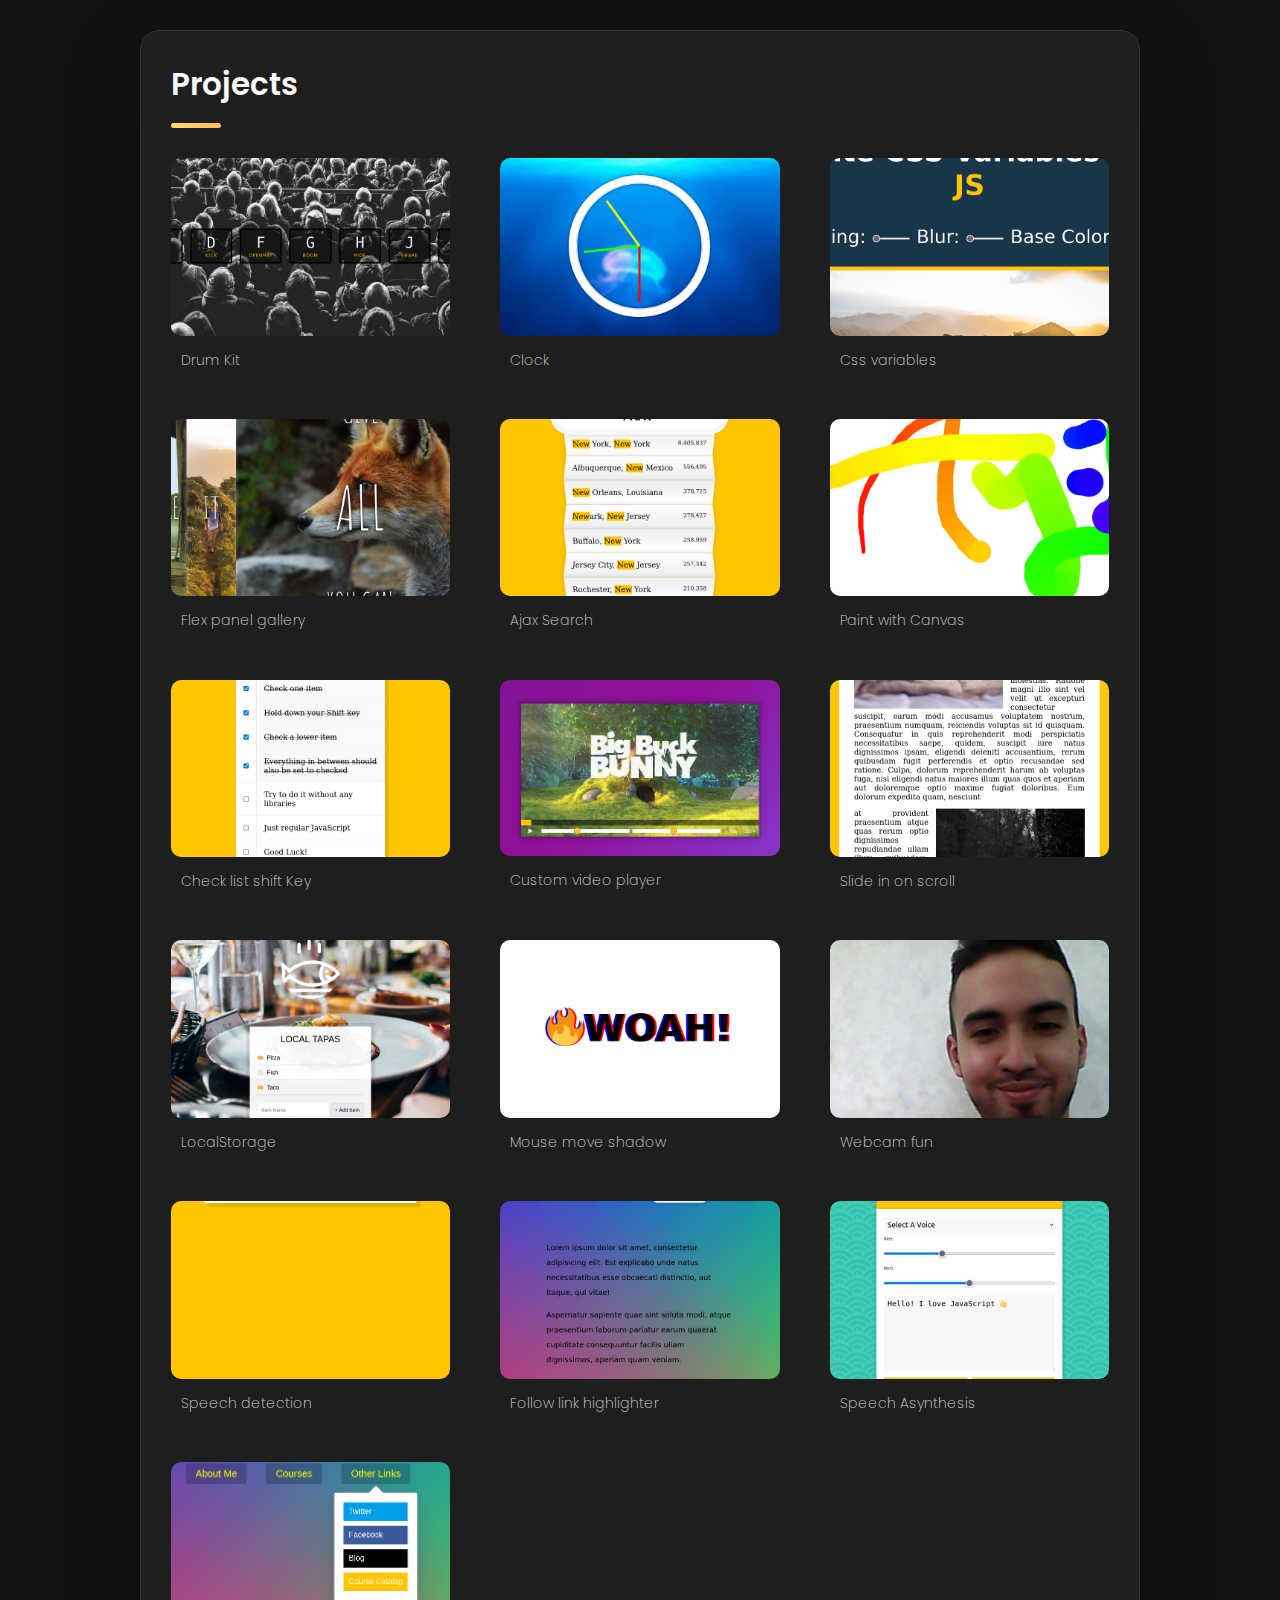
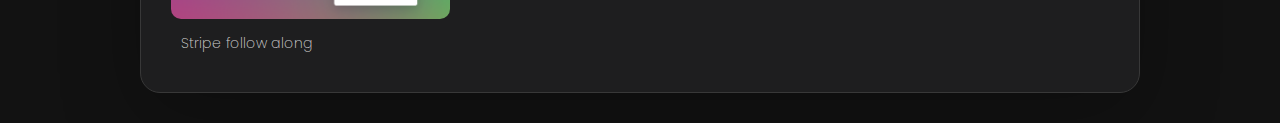
<file: index.html>
<!DOCTYPE html>
<html lang="en">
  <head>
    <meta charset="UTF-8" />
    <meta name="viewport" content="width=device-width, initial-scale=1.0" />
    <link rel="stylesheet" href="./Home/style.css" />

    <link rel="preconnect" href="https://fonts.googleapis.com" />
    <link rel="preconnect" href="https://fonts.gstatic.com" crossorigin />
    <link
      href="https://fonts.googleapis.com/css2?family=Poppins:wght@200;400;600&display=swap"
      rel="stylesheet" />

    <title>Document</title>
  </head>
  <body>
    <main>
      <header><h1>Projects</h1></header>
      <ul class="projects">
        <!-- 1 -->
        <li class="project-item">
          <a href="./01 - Drum_Kit/index.html">
            <figure class="project-img">
              <div class="project-icon">
                <svg xmlns="http://www.w3.org/2000/svg" viewBox="0 0 512 512">
                  <path
                    fill="none"
                    stroke="yellow"
                    stroke-linecap="round"
                    stroke-linejoin="round"
                    stroke-width="32"
                    d="M255.66 112c-77.94 0-157.89 45.11-220.83 135.33a16 16 0 0 0-.27 17.77C82.92 340.8 161.8 400 255.66 400c92.84 0 173.34-59.38 221.79-135.25a16.14 16.14 0 0 0 0-17.47C428.89 172.28 347.8 112 255.66 112Z" />
                  <circle
                    cx="256"
                    cy="256"
                    r="80"
                    fill="none"
                    stroke="yellow"
                    stroke-miterlimit="10"
                    stroke-width="32" />
                </svg>
              </div>
              <img src="./Home/Images/1.png" alt="" />
            </figure>
            <h2 class="project-title">Drum Kit</h2>
          </a>
        </li>
        <!-- 2 -->
        <li class="project-item">
          <a href="./02 - Clock/index-START.html">
            <figure class="project-img">
              <div class="project-icon">
                <svg xmlns="http://www.w3.org/2000/svg" viewBox="0 0 512 512">
                  <path
                    fill="none"
                    stroke="yellow"
                    stroke-linecap="round"
                    stroke-linejoin="round"
                    stroke-width="32"
                    d="M255.66 112c-77.94 0-157.89 45.11-220.83 135.33a16 16 0 0 0-.27 17.77C82.92 340.8 161.8 400 255.66 400c92.84 0 173.34-59.38 221.79-135.25a16.14 16.14 0 0 0 0-17.47C428.89 172.28 347.8 112 255.66 112Z" />
                  <circle
                    cx="256"
                    cy="256"
                    r="80"
                    fill="none"
                    stroke="yellow"
                    stroke-miterlimit="10"
                    stroke-width="32" />
                </svg>
              </div>
              <img src="./Home/Images/2.png" alt="" />
            </figure>
            <h2 class="project-title">Clock</h2>
          </a>
        </li>
        <!-- 3 -->
        <li class="project-item">
          <a href="./03 - Css_variables/index.html">
            <figure class="project-img">
              <div class="project-icon">
                <svg xmlns="http://www.w3.org/2000/svg" viewBox="0 0 512 512">
                  <path
                    fill="none"
                    stroke="yellow"
                    stroke-linecap="round"
                    stroke-linejoin="round"
                    stroke-width="32"
                    d="M255.66 112c-77.94 0-157.89 45.11-220.83 135.33a16 16 0 0 0-.27 17.77C82.92 340.8 161.8 400 255.66 400c92.84 0 173.34-59.38 221.79-135.25a16.14 16.14 0 0 0 0-17.47C428.89 172.28 347.8 112 255.66 112Z" />
                  <circle
                    cx="256"
                    cy="256"
                    r="80"
                    fill="none"
                    stroke="yellow"
                    stroke-miterlimit="10"
                    stroke-width="32" />
                </svg>
              </div>
              <img src="./Home/Images/3.png" alt="" />
            </figure>
            <h2 class="project-title">Css variables</h2>
          </a>
        </li>
        <!-- 5 -->
        <li class="project-item">
          <a href="./05 - Flex_panel_gallery/index.html">
            <figure class="project-img">
              <div class="project-icon">
                <svg xmlns="http://www.w3.org/2000/svg" viewBox="0 0 512 512">
                  <path
                    fill="none"
                    stroke="yellow"
                    stroke-linecap="round"
                    stroke-linejoin="round"
                    stroke-width="32"
                    d="M255.66 112c-77.94 0-157.89 45.11-220.83 135.33a16 16 0 0 0-.27 17.77C82.92 340.8 161.8 400 255.66 400c92.84 0 173.34-59.38 221.79-135.25a16.14 16.14 0 0 0 0-17.47C428.89 172.28 347.8 112 255.66 112Z" />
                  <circle
                    cx="256"
                    cy="256"
                    r="80"
                    fill="none"
                    stroke="yellow"
                    stroke-miterlimit="10"
                    stroke-width="32" />
                </svg>
              </div>
              <img src="./Home/Images/4.png" alt="" />
            </figure>
            <h2 class="project-title">Flex panel gallery</h2>
          </a>
        </li>
        <!-- 6 -->
        <li class="project-item">
          <a href="./06 - AJAX_ Search/index.html">
            <figure class="project-img">
              <div class="project-icon">
                <svg xmlns="http://www.w3.org/2000/svg" viewBox="0 0 512 512">
                  <path
                    fill="none"
                    stroke="yellow"
                    stroke-linecap="round"
                    stroke-linejoin="round"
                    stroke-width="32"
                    d="M255.66 112c-77.94 0-157.89 45.11-220.83 135.33a16 16 0 0 0-.27 17.77C82.92 340.8 161.8 400 255.66 400c92.84 0 173.34-59.38 221.79-135.25a16.14 16.14 0 0 0 0-17.47C428.89 172.28 347.8 112 255.66 112Z" />
                  <circle
                    cx="256"
                    cy="256"
                    r="80"
                    fill="none"
                    stroke="yellow"
                    stroke-miterlimit="10"
                    stroke-width="32" />
                </svg>
              </div>
              <img src="./Home/Images/5.png" alt="" />
            </figure>
            <h2 class="project-title">Ajax Search</h2>
          </a>
        </li>
        <!-- 8 -->
        <li class="project-item">
          <a href="./08 - Paint_with_Canvas/index.html">
            <figure class="project-img">
              <div class="project-icon">
                <svg xmlns="http://www.w3.org/2000/svg" viewBox="0 0 512 512">
                  <path
                    fill="none"
                    stroke="yellow"
                    stroke-linecap="round"
                    stroke-linejoin="round"
                    stroke-width="32"
                    d="M255.66 112c-77.94 0-157.89 45.11-220.83 135.33a16 16 0 0 0-.27 17.77C82.92 340.8 161.8 400 255.66 400c92.84 0 173.34-59.38 221.79-135.25a16.14 16.14 0 0 0 0-17.47C428.89 172.28 347.8 112 255.66 112Z" />
                  <circle
                    cx="256"
                    cy="256"
                    r="80"
                    fill="none"
                    stroke="yellow"
                    stroke-miterlimit="10"
                    stroke-width="32" />
                </svg>
              </div>
              <img src="./Home/Images/6.png" alt="" />
            </figure>
            <h2 class="project-title">Paint with Canvas</h2>
          </a>
        </li>
        <!-- 9 -->
        <li class="project-item">
          <a href="./09 - Check_list_shift_Key/index-START.html">
            <figure class="project-img">
              <div class="project-icon">
                <svg xmlns="http://www.w3.org/2000/svg" viewBox="0 0 512 512">
                  <path
                    fill="none"
                    stroke="yellow"
                    stroke-linecap="round"
                    stroke-linejoin="round"
                    stroke-width="32"
                    d="M255.66 112c-77.94 0-157.89 45.11-220.83 135.33a16 16 0 0 0-.27 17.77C82.92 340.8 161.8 400 255.66 400c92.84 0 173.34-59.38 221.79-135.25a16.14 16.14 0 0 0 0-17.47C428.89 172.28 347.8 112 255.66 112Z" />
                  <circle
                    cx="256"
                    cy="256"
                    r="80"
                    fill="none"
                    stroke="yellow"
                    stroke-miterlimit="10"
                    stroke-width="32" />
                </svg>
              </div>
              <img src="./Home/Images/7.png" alt="" />
            </figure>
            <h2 class="project-title">Check list shift Key</h2>
          </a>
        </li>
        <!-- 10 -->
        <li class="project-item">
          <a href="./10 - Custom_video_player/index.html">
            <figure class="project-img">
              <div class="project-icon">
                <svg xmlns="http://www.w3.org/2000/svg" viewBox="0 0 512 512">
                  <path
                    fill="none"
                    stroke="yellow"
                    stroke-linecap="round"
                    stroke-linejoin="round"
                    stroke-width="32"
                    d="M255.66 112c-77.94 0-157.89 45.11-220.83 135.33a16 16 0 0 0-.27 17.77C82.92 340.8 161.8 400 255.66 400c92.84 0 173.34-59.38 221.79-135.25a16.14 16.14 0 0 0 0-17.47C428.89 172.28 347.8 112 255.66 112Z" />
                  <circle
                    cx="256"
                    cy="256"
                    r="80"
                    fill="none"
                    stroke="yellow"
                    stroke-miterlimit="10"
                    stroke-width="32" />
                </svg>
              </div>
              <img src="./Home/Images/15.png" alt="" />
            </figure>
            <h2 class="project-title">Custom video player</h2>
          </a>
        </li>
        <!-- 11 -->
        <li class="project-item">
          <a href="./11 - Slide_in_on_scroll/index-START.html">
            <figure class="project-img">
              <div class="project-icon">
                <svg xmlns="http://www.w3.org/2000/svg" viewBox="0 0 512 512">
                  <path
                    fill="none"
                    stroke="yellow"
                    stroke-linecap="round"
                    stroke-linejoin="round"
                    stroke-width="32"
                    d="M255.66 112c-77.94 0-157.89 45.11-220.83 135.33a16 16 0 0 0-.27 17.77C82.92 340.8 161.8 400 255.66 400c92.84 0 173.34-59.38 221.79-135.25a16.14 16.14 0 0 0 0-17.47C428.89 172.28 347.8 112 255.66 112Z" />
                  <circle
                    cx="256"
                    cy="256"
                    r="80"
                    fill="none"
                    stroke="yellow"
                    stroke-miterlimit="10"
                    stroke-width="32" />
                </svg>
              </div>
              <img src="./Home/Images/8.png" alt="" />
            </figure>
            <h2 class="project-title">Slide in on scroll</h2>
          </a>
        </li>
        <!-- 12 -->
        <li class="project-item">
          <a href="./12 - LocalStorage/index.html">
            <figure class="project-img">
              <div class="project-icon">
                <svg xmlns="http://www.w3.org/2000/svg" viewBox="0 0 512 512">
                  <path
                    fill="none"
                    stroke="yellow"
                    stroke-linecap="round"
                    stroke-linejoin="round"
                    stroke-width="32"
                    d="M255.66 112c-77.94 0-157.89 45.11-220.83 135.33a16 16 0 0 0-.27 17.77C82.92 340.8 161.8 400 255.66 400c92.84 0 173.34-59.38 221.79-135.25a16.14 16.14 0 0 0 0-17.47C428.89 172.28 347.8 112 255.66 112Z" />
                  <circle
                    cx="256"
                    cy="256"
                    r="80"
                    fill="none"
                    stroke="yellow"
                    stroke-miterlimit="10"
                    stroke-width="32" />
                </svg>
              </div>
              <img src="./Home/Images/9.png" alt="" />
            </figure>
            <h2 class="project-title">LocalStorage</h2>
          </a>
        </li>
        <!-- 13 -->
        <li class="project-item">
          <a href="./13 - Mouse_move_shadow/index-START.html">
            <figure class="project-img">
              <div class="project-icon">
                <svg xmlns="http://www.w3.org/2000/svg" viewBox="0 0 512 512">
                  <path
                    fill="none"
                    stroke="yellow"
                    stroke-linecap="round"
                    stroke-linejoin="round"
                    stroke-width="32"
                    d="M255.66 112c-77.94 0-157.89 45.11-220.83 135.33a16 16 0 0 0-.27 17.77C82.92 340.8 161.8 400 255.66 400c92.84 0 173.34-59.38 221.79-135.25a16.14 16.14 0 0 0 0-17.47C428.89 172.28 347.8 112 255.66 112Z" />
                  <circle
                    cx="256"
                    cy="256"
                    r="80"
                    fill="none"
                    stroke="yellow"
                    stroke-miterlimit="10"
                    stroke-width="32" />
                </svg>
              </div>
              <img src="./Home/Images/10.png" alt="" />
            </figure>
            <h2 class="project-title">Mouse move shadow</h2>
          </a>
        </li>
        <!-- 14 -->
        <li class="project-item">
          <a href="./14 - Webcam _fun/index.html">
            <figure class="project-img">
              <div class="project-icon">
                <svg xmlns="http://www.w3.org/2000/svg" viewBox="0 0 512 512">
                  <path
                    fill="none"
                    stroke="yellow"
                    stroke-linecap="round"
                    stroke-linejoin="round"
                    stroke-width="32"
                    d="M255.66 112c-77.94 0-157.89 45.11-220.83 135.33a16 16 0 0 0-.27 17.77C82.92 340.8 161.8 400 255.66 400c92.84 0 173.34-59.38 221.79-135.25a16.14 16.14 0 0 0 0-17.47C428.89 172.28 347.8 112 255.66 112Z" />
                  <circle
                    cx="256"
                    cy="256"
                    r="80"
                    fill="none"
                    stroke="yellow"
                    stroke-miterlimit="10"
                    stroke-width="32" />
                </svg>
              </div>
              <img src="./Home/Images/11.png" alt="" />
            </figure>
            <h2 class="project-title">Webcam fun</h2>
          </a>
        </li>
        <!-- 15 -->
        <li class="project-item">
          <a href="./15 - Speech_Detection/index-START.html">
            <figure class="project-img">
              <div class="project-icon">
                <svg xmlns="http://www.w3.org/2000/svg" viewBox="0 0 512 512">
                  <path
                    fill="none"
                    stroke="yellow"
                    stroke-linecap="round"
                    stroke-linejoin="round"
                    stroke-width="32"
                    d="M255.66 112c-77.94 0-157.89 45.11-220.83 135.33a16 16 0 0 0-.27 17.77C82.92 340.8 161.8 400 255.66 400c92.84 0 173.34-59.38 221.79-135.25a16.14 16.14 0 0 0 0-17.47C428.89 172.28 347.8 112 255.66 112Z" />
                  <circle
                    cx="256"
                    cy="256"
                    r="80"
                    fill="none"
                    stroke="yellow"
                    stroke-miterlimit="10"
                    stroke-width="32" />
                </svg>
              </div>
              <img src="./Home/Images/12.png" alt="" />
            </figure>
            <h2 class="project-title">Speech detection</h2>
          </a>
        </li>
        <!-- 16 -->
        <li class="project-item">
          <a href="./16 - follow-link-highlighter/index-START.html">
            <figure class="project-img">
              <div class="project-icon">
                <svg xmlns="http://www.w3.org/2000/svg" viewBox="0 0 512 512">
                  <path
                    fill="none"
                    stroke="yellow"
                    stroke-linecap="round"
                    stroke-linejoin="round"
                    stroke-width="32"
                    d="M255.66 112c-77.94 0-157.89 45.11-220.83 135.33a16 16 0 0 0-.27 17.77C82.92 340.8 161.8 400 255.66 400c92.84 0 173.34-59.38 221.79-135.25a16.14 16.14 0 0 0 0-17.47C428.89 172.28 347.8 112 255.66 112Z" />
                  <circle
                    cx="256"
                    cy="256"
                    r="80"
                    fill="none"
                    stroke="yellow"
                    stroke-miterlimit="10"
                    stroke-width="32" />
                </svg>
              </div>
              <img src="./Home/Images/13.png" alt="" />
            </figure>
            <h2 class="project-title">Follow link highlighter</h2>
          </a>
        </li>
        <!-- 17 -->
        <li class="project-item">
          <a href="./17 - speech-synthesis/index-START.html">
            <figure class="project-img">
              <div class="project-icon">
                <svg xmlns="http://www.w3.org/2000/svg" viewBox="0 0 512 512">
                  <path
                    fill="none"
                    stroke="yellow"
                    stroke-linecap="round"
                    stroke-linejoin="round"
                    stroke-width="32"
                    d="M255.66 112c-77.94 0-157.89 45.11-220.83 135.33a16 16 0 0 0-.27 17.77C82.92 340.8 161.8 400 255.66 400c92.84 0 173.34-59.38 221.79-135.25a16.14 16.14 0 0 0 0-17.47C428.89 172.28 347.8 112 255.66 112Z" />
                  <circle
                    cx="256"
                    cy="256"
                    r="80"
                    fill="none"
                    stroke="yellow"
                    stroke-miterlimit="10"
                    stroke-width="32" />
                </svg>
              </div>
              <img src="./Home/Images/14.png" alt="" />
            </figure>
            <h2 class="project-title">Speech Asynthesis</h2>
          </a>
        </li>
        <li class="project-item">
          <a href="./18 - Stripe_follow_along/index.html">
            <figure class="project-img">
              <div class="project-icon">
                <svg xmlns="http://www.w3.org/2000/svg" viewBox="0 0 512 512">
                  <path
                    fill="none"
                    stroke="yellow"
                    stroke-linecap="round"
                    stroke-linejoin="round"
                    stroke-width="32"
                    d="M255.66 112c-77.94 0-157.89 45.11-220.83 135.33a16 16 0 0 0-.27 17.77C82.92 340.8 161.8 400 255.66 400c92.84 0 173.34-59.38 221.79-135.25a16.14 16.14 0 0 0 0-17.47C428.89 172.28 347.8 112 255.66 112Z" />
                  <circle
                    cx="256"
                    cy="256"
                    r="80"
                    fill="none"
                    stroke="yellow"
                    stroke-miterlimit="10"
                    stroke-width="32" />
                </svg>
              </div>
              <img src="./Home/Images/16.png" alt="" />
            </figure>
            <h2 class="project-title">Stripe follow along</h2>
          </a>
        </li>
      </ul>
    </main>
  </body>
</html>
</file>
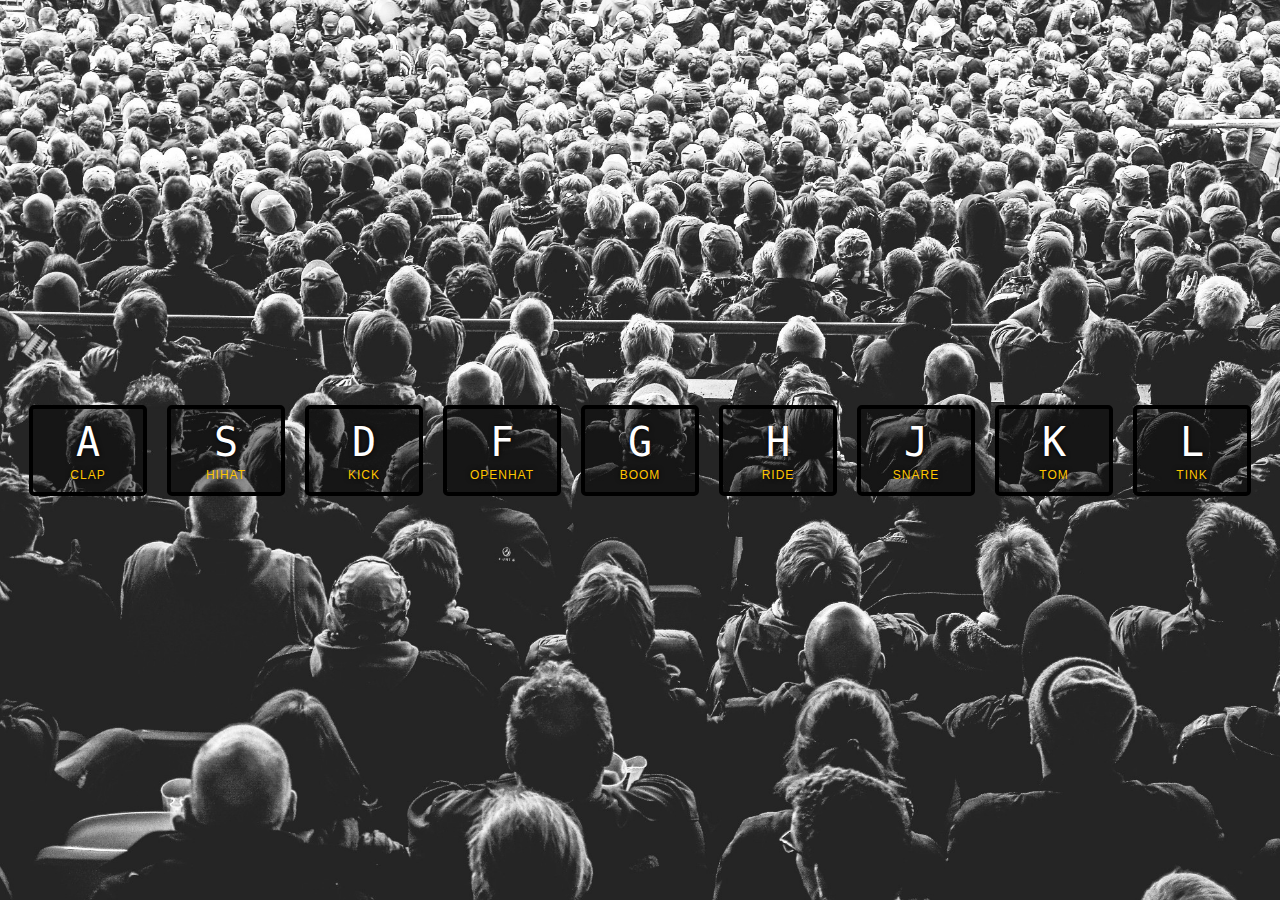
<file: 01 - Drum_Kit/index.html>
<!DOCTYPE html>
<html lang="en">
<head>
  <meta charset="UTF-8">
  <title>JS Drum Kit</title>
  <link rel="icon" href="https://fav.farm/✅" />
  <link rel="stylesheet" href="./Style/style.css">
  <script src="./main.js" defer></script>
</head>
<body>


  <div class="keys">
    <div data-key="65" class="key">
      <kbd>A</kbd>
      <span class="sound">clap</span>
    </div>
    <div data-key="83" class="key">
      <kbd>S</kbd>
      <span class="sound">hihat</span>
    </div>
    <div data-key="68" class="key">
      <kbd>D</kbd>
      <span class="sound">kick</span>
    </div>
    <div data-key="70" class="key">
      <kbd>F</kbd>
      <span class="sound">openhat</span>
    </div>
    <div data-key="71" class="key">
      <kbd>G</kbd>
      <span class="sound">boom</span>
    </div>
    <div data-key="72" class="key">
      <kbd>H</kbd>
      <span class="sound">ride</span>
    </div>
    <div data-key="74" class="key">
      <kbd>J</kbd>
      <span class="sound">snare</span>
    </div>
    <div data-key="75" class="key">
      <kbd>K</kbd>
      <span class="sound">tom</span>
    </div>
    <div data-key="76" class="key">
      <kbd>L</kbd>
      <span class="sound">tink</span>
    </div>
  </div>

  <audio data-key="65" src="./Style/sounds/clap.wav"></audio>
  <audio data-key="83" src="./Style/sounds/hihat.wav"></audio>
  <audio data-key="68" src="./Style/sounds/kick.wav"></audio>
  <audio data-key="70" src="./Style/sounds/openhat.wav"></audio>
  <audio data-key="71" src="./Style/sounds/boom.wav"></audio>
  <audio data-key="72" src="./Style/sounds/ride.wav"></audio>
  <audio data-key="74" src="./Style/sounds/snare.wav"></audio>
  <audio data-key="75" src="./Style/sounds/tom.wav"></audio>
  <audio data-key="76" src="./Style/sounds/tink.wav"></audio>

</body>
</html>
</file>
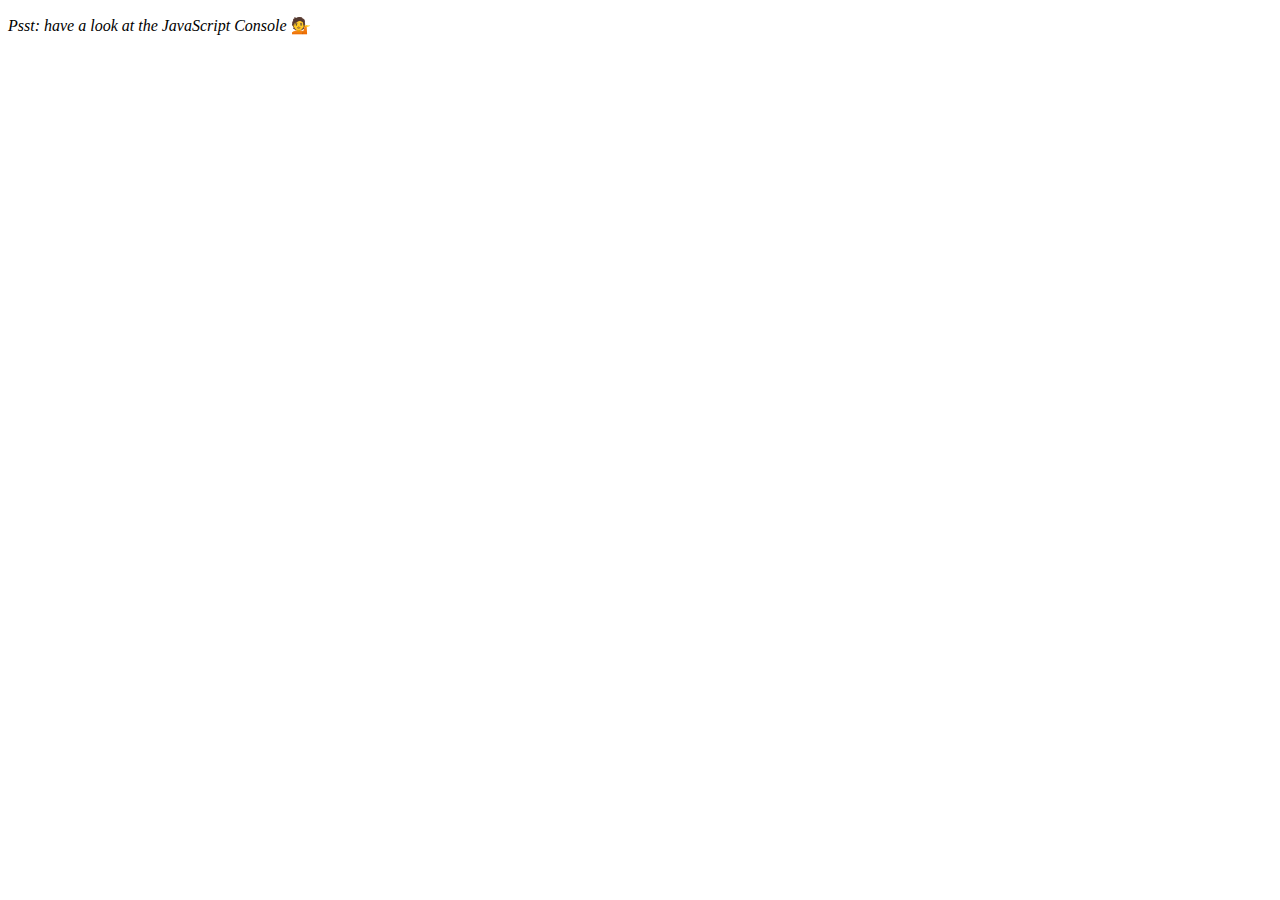
<file: 04 - Array_functions/index.html>
<!DOCTYPE html>
<html lang="en">
<head>
  <meta charset="UTF-8">
  <title>Array Cardio 💪</title>
  <link rel="icon" href="https://fav.farm/✅" />
</head>
<body>
  <p><em>Psst: have a look at the JavaScript Console</em> 💁</p>
  <script>
    // Get your shorts on - this is an array workout!
    // ## Array Cardio Day 1

    // Some data we can work with

    const inventors = [
      { first: 'Albert', last: 'Einstein', year: 1879, passed: 1955 },
      { first: 'Isaac', last: 'Newton', year: 1643, passed: 1727 },
      { first: 'Galileo', last: 'Galilei', year: 1564, passed: 1642 },
      { first: 'Marie', last: 'Curie', year: 1867, passed: 1934 },
      { first: 'Johannes', last: 'Kepler', year: 1571, passed: 1630 },
      { first: 'Nicolaus', last: 'Copernicus', year: 1473, passed: 1543 },
      { first: 'Max', last: 'Planck', year: 1858, passed: 1947 },
      { first: 'Katherine', last: 'Blodgett', year: 1898, passed: 1979 },
      { first: 'Ada', last: 'Lovelace', year: 1815, passed: 1852 },
      { first: 'Sarah E.', last: 'Goode', year: 1855, passed: 1905 },
      { first: 'Lise', last: 'Meitner', year: 1878, passed: 1968 },
      { first: 'Hanna', last: 'Hammarström', year: 1829, passed: 1909 }
    ];

    const people = [
      'Bernhard, Sandra', 'Bethea, Erin', 'Becker, Carl', 'Bentsen, Lloyd', 'Beckett, Samuel', 'Blake, William', 'Berger, Ric', 'Beddoes, Mick', 'Beethoven, Ludwig',
      'Belloc, Hilaire', 'Begin, Menachem', 'Bellow, Saul', 'Benchley, Robert', 'Blair, Robert', 'Benenson, Peter', 'Benjamin, Walter', 'Berlin, Irving',
      'Benn, Tony', 'Benson, Leana', 'Bent, Silas', 'Berle, Milton', 'Berry, Halle', 'Biko, Steve', 'Beck, Glenn', 'Bergman, Ingmar', 'Black, Elk', 'Berio, Luciano',
      'Berne, Eric', 'Berra, Yogi', 'Berry, Wendell', 'Bevan, Aneurin', 'Ben-Gurion, David', 'Bevel, Ken', 'Biden, Joseph', 'Bennington, Chester', 'Bierce, Ambrose',
      'Billings, Josh', 'Birrell, Augustine', 'Blair, Tony', 'Beecher, Henry', 'Biondo, Frank'
    ];

    // Array.prototype.filter()
    // 1. Filter the list of inventors for those who were born in the 1500's
    const fifteen = inventors.filter(inventor => (inventor.year >= 1500 && inventor.year < 1600));

    console.table(fifteen);

    // Array.prototype.map()
    // 2. Give us an array of the inventor first and last names
    const fullNames = inventors.map(inventor => `${inventor.first} ${inventor.last}`);
    console.log(fullNames);

    // Array.prototype.sort()
    // 3. Sort the inventors by birthdate, oldest to youngest
    // const ordered = inventors.sort(function(a, b) {
    //   if(a.year > b.year) {
    //     return 1;
    //   } else {
    //     return -1;
    //   }
    // });

    const ordered = inventors.sort((a, b) => a.year > b.year ? 1 : -1);
    console.table(ordered);

    // Array.prototype.reduce()
    // 4. How many years did all the inventors live?
    const totalYears = inventors.reduce((total, inventor) => {
      return total + (inventor.passed - inventor.year);
    }, 0);

    console.log(totalYears);

    // 5. Sort the inventors by years lived
    const oldest = inventors.sort(function(a, b) {
      const lastInventor = a.passed - a.year;
      const nextInventor = b.passed - b.year;
      return lastInventor > nextInventor ? -1 : 1;
    });
    console.table(oldest);

    // 6. create a list of Boulevards in Paris that contain 'de' anywhere in the name
    // https://en.wikipedia.org/wiki/Category:Boulevards_in_Paris

    // const category = document.querySelector('.mw-category');
    // const links = Array.from(category.querySelectorAll('a'));
    // const de = links
    //             .map(link => link.textContent)
    //             .filter(streetName => streetName.includes('de'));

    // 7. sort Exercise
    // Sort the people alphabetically by last name
    const alpha = people.sort((lastOne, nextOne) => {
      const [aLast, aFirst] = lastOne.split(', ');
      const [bLast, bFirst] = nextOne.split(', ');
      return aLast > bLast ? 1 : -1;
    });
    console.log(alpha);

    // 8. Reduce Exercise
    // Sum up the instances of each of these
    const data = ['car', 'car', 'truck', 'truck', 'bike', 'walk', 'car', 'van', 'bike', 'walk', 'car', 'van', 'car', 'truck', 'pogostick'];

    const transportation = data.reduce(function(obj, item) {
      if (!obj[item]) {
        obj[item] = 0;
      }
      obj[item]++;
      return obj;
    }, {});

    console.log(transportation);

  </script>
</body>
</html>
</file>
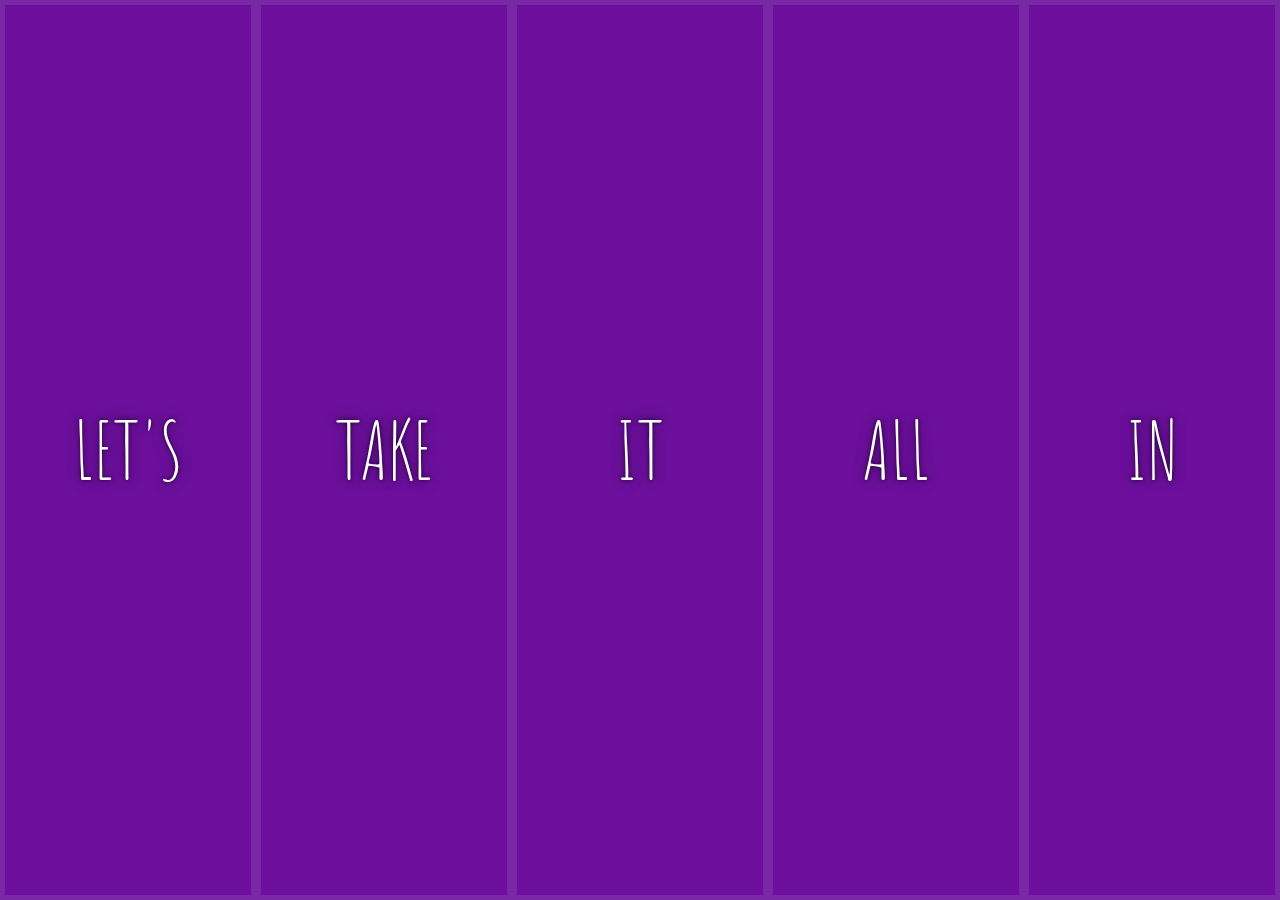
<file: 05 - Flex_panel_gallery/index.html>
<!DOCTYPE html>
<html lang="en">
  <head>
    <meta charset="UTF-8" />
    <title>Flex Panels 💪</title>
    <link
      href="https://fonts.googleapis.com/css?family=Amatic+SC"
      rel="stylesheet"
      type="text/css" />
    <link rel="icon" href="https://fav.farm/🔥" />
    <script src="./main.js" defer></script>
  </head>
  <body>
    <style>
      html {
        box-sizing: border-box;
        background: #ffc600;
        font-family: "helvetica neue";
        font-size: 20px;
        font-weight: 200;
      }

      body {
        margin: 0;
      }

      *,
      *:before,
      *:after {
        box-sizing: inherit;
      }

      .panels {
        min-height: 100vh;
        overflow: hidden;
        display: flex;
      }

      .panel {
        background: #6b0f9c;
        box-shadow: inset 0 0 0 5px rgba(255, 255, 255, 0.1);
        color: white;
        text-align: center;
        align-items: center;
        /* Safari transitionend event.propertyName === flex */
        /* Chrome + FF transitionend event.propertyName === flex-grow */
        transition: font-size 0.7s cubic-bezier(0.61, -0.19, 0.7, -0.11),
          flex 0.7s cubic-bezier(0.61, -0.19, 0.7, -0.11), background 0.2s;
        font-size: 20px;
        background-size: cover;
        background-position: center;
        flex: 1;
        display: flex;
        flex-flow: column nowrap;
        justify-content: center;
        cursor: pointer;
      }

      .panel1 {
        background-image: url(https://source.unsplash.com/gYl-UtwNg_I/1500x1500);
      }
      .panel2 {
        background-image: url(https://source.unsplash.com/rFKUFzjPYiQ/1500x1500);
      }
      .panel3 {
        background-image: url(https://images.unsplash.com/photo-1465188162913-8fb5709d6d57?ixlib=rb-0.3.5&q=80&fm=jpg&crop=faces&cs=tinysrgb&w=1500&h=1500&fit=crop&s=967e8a713a4e395260793fc8c802901d);
      }
      .panel4 {
        background-image: url(https://source.unsplash.com/ITjiVXcwVng/1500x1500);
      }
      .panel5 {
        background-image: url(https://source.unsplash.com/3MNzGlQM7qs/1500x1500);
      }

      /* Flex Children */
      .panel > * {
        margin: 0;
        width: 100%;
        transition: transform 0.5s;
        flex: 1 0 auto;
        display: flex;
        align-items: center;
        justify-content: center;
      }

      .panel p {
        text-transform: uppercase;
        font-family: "Amatic SC", cursive;
        text-shadow: 0 0 4px rgba(0, 0, 0, 0.72), 0 0 14px rgba(0, 0, 0, 0.45);
        font-size: 2em;
      }
      .panel p:nth-child(2) {
        font-size: 4em;
      }
      .panel p:nth-child(1) {
        transform: translateY(-100%);
      }
      .panel p:nth-child(3) {
        transform: translateY(+100%);
      }

      .panel.open {
        font-size: 40px;
        flex: 5;
      }
    </style>

    <div class="panels">
      <div class="panel panel1">
        <p>Hey</p>
        <p>Let's</p>
        <p>Dance</p>
      </div>
      <div class="panel panel2">
        <p>Give</p>
        <p>Take</p>
        <p>Receive</p>
      </div>
      <div class="panel panel3">
        <p>Experience</p>
        <p>It</p>
        <p>Today</p>
      </div>
      <div class="panel panel4">
        <p>Give</p>
        <p>All</p>
        <p>You can</p>
      </div>
      <div class="panel panel5">
        <p>Life</p>
        <p>In</p>
        <p>Motion</p>
      </div>
    </div>
  </body>
</html>
</file>
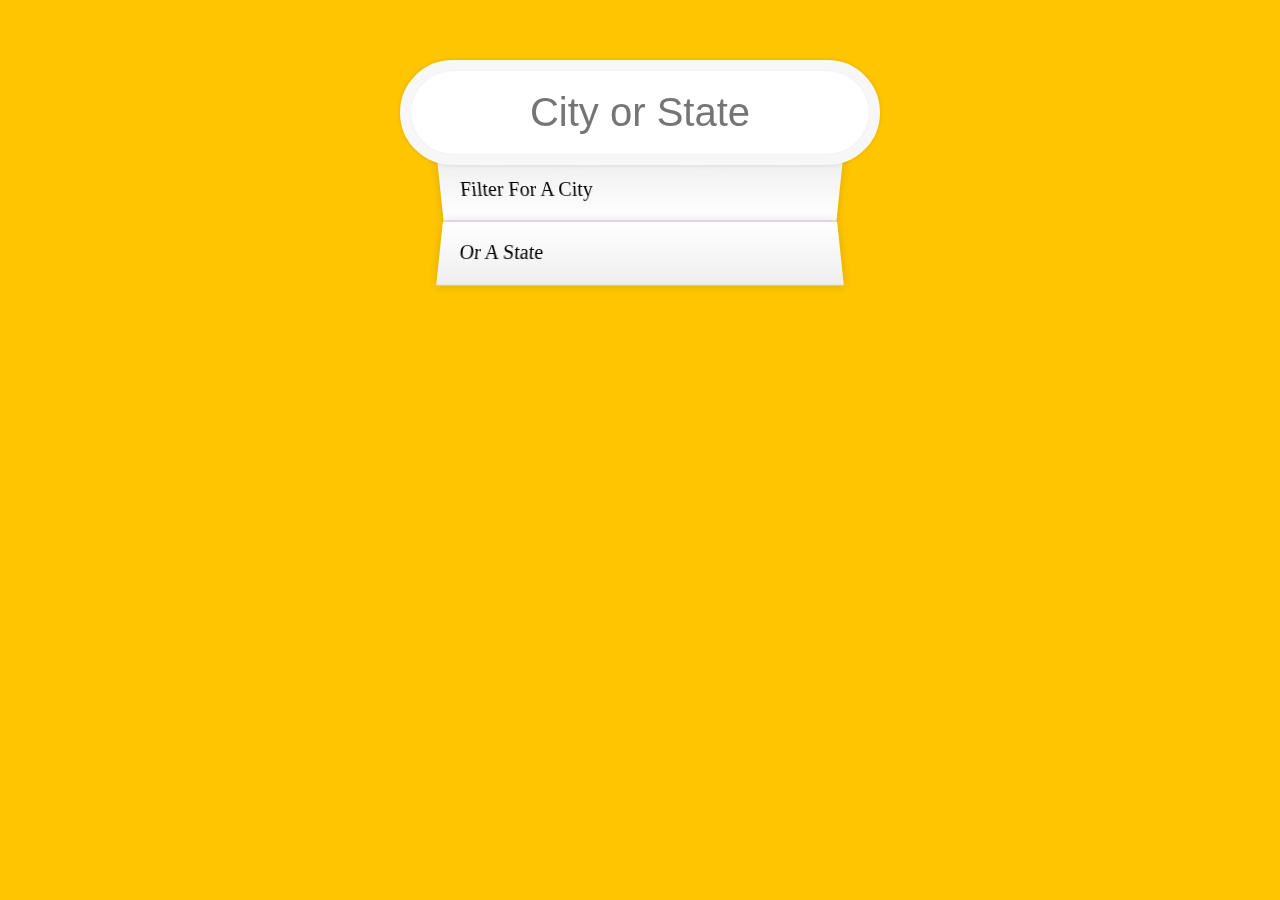
<file: 06 - AJAX_ Search/index.html>
<!DOCTYPE html>
<html lang="en">
  <head>
    <meta charset="UTF-8" />
    <title>Type Ahead 👀</title>
    <link rel="stylesheet" href="style.css" />
    <link rel="icon" href="https://fav.farm/🔥" />
    <script src="./main.js" defer></script>
  </head>
  <body>
    <form class="search-form">
      <input type="text" class="search" placeholder="City or State" />
      <ul class="suggestions">
        <li>Filter for a city</li>
        <li>or a state</li>
      </ul>
    </form>
  </body>
</html>
</file>
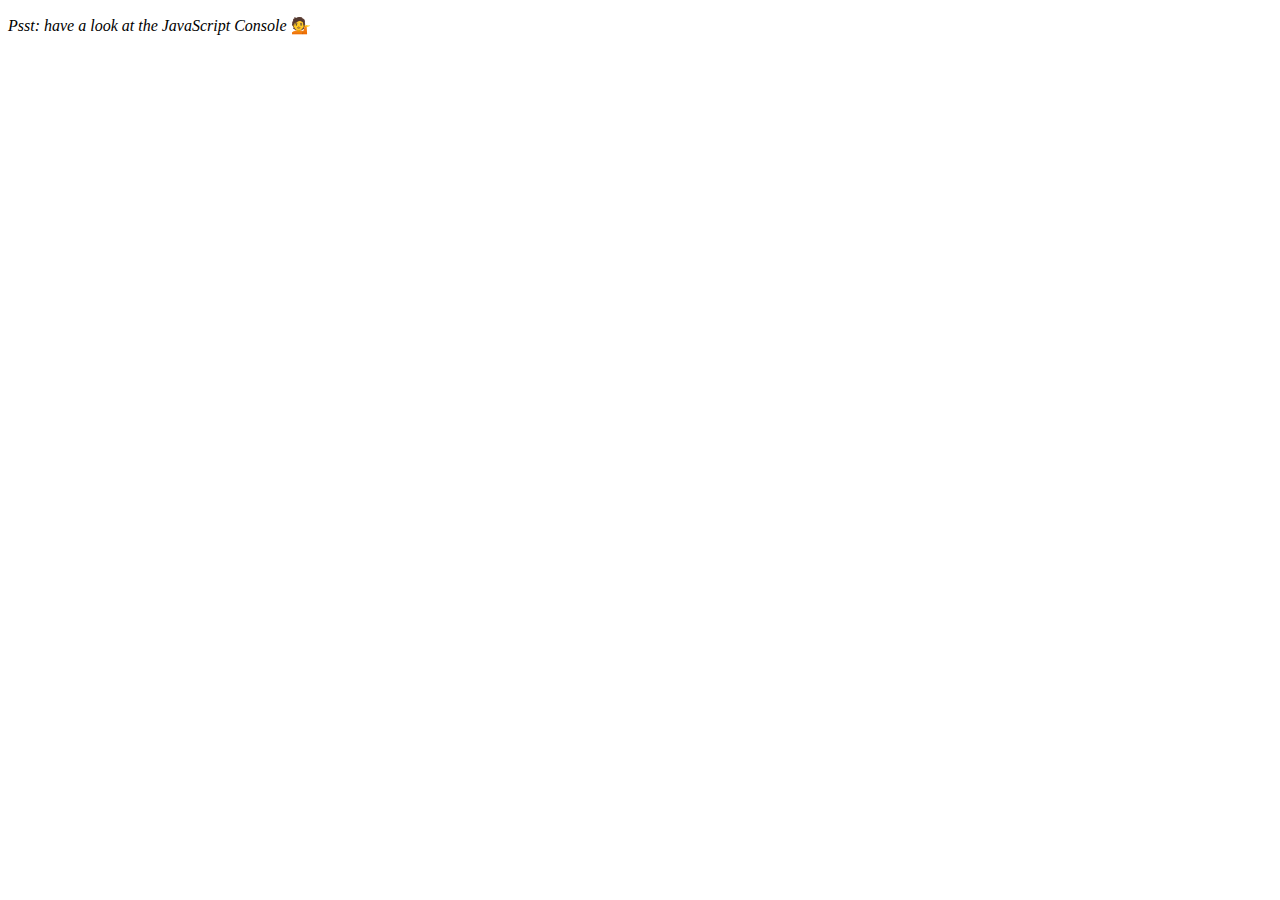
<file: 07 - Array_functions_2/index.html>
<!DOCTYPE html>
<html lang="en">
  <head>
    <meta charset="UTF-8" />
    <title>Array Cardio 💪💪</title>
    <link rel="icon" href="https://fav.farm/🔥" />
  </head>
  <body>
    <p><em>Psst: have a look at the JavaScript Console</em> 💁</p>
    <script>
      // ## Array Cardio Day 2

      const people = [
        { name: "Wes", year: 1988 },
        { name: "Kait", year: 1986 },
        { name: "Irv", year: 1970 },
        { name: "Lux", year: 2015 },
      ];

      const comments = [
        { text: "Love this!", id: 523423 },
        { text: "Super good", id: 823423 },
        { text: "You are the best", id: 2039842 },
        { text: "Ramen is my fav food ever", id: 123523 },
        { text: "Nice Nice Nice!", id: 542328 },
      ];

      // Some and Every Checks
      // Array.prototype.some() // is at least one person 19 or older?
      const isAdult = people.some((i) => {
        const now = new Date();
        return now.getFullYear() - i.year >= 19;
      });
      console.log(isAdult);
      // Array.prototype.every() // is everyone 19 or older?
      const AllAdult = people.every((i) => {
        const now = new Date();
        return now.getFullYear() - i.year >= 19;
      });
      console.log(AllAdult);

      // Array.prototype.find()
      // Find is like filter, but instead returns just the one you are looking for
      // find the comment with the ID of 823423
      const findOne = comments.find((e) => e.id == 823423);
      console.log(findOne);
      // Array.prototype.findIndex()
      // Find the comment with this ID
      const findI = comments.findIndex((e) => e.id == 823423);
      // delete the comment with the ID of 823423
      findI !== -1 && comments.splice(findI, 1);
      console.log(comments);
    </script>
  </body>
</html>
</file>
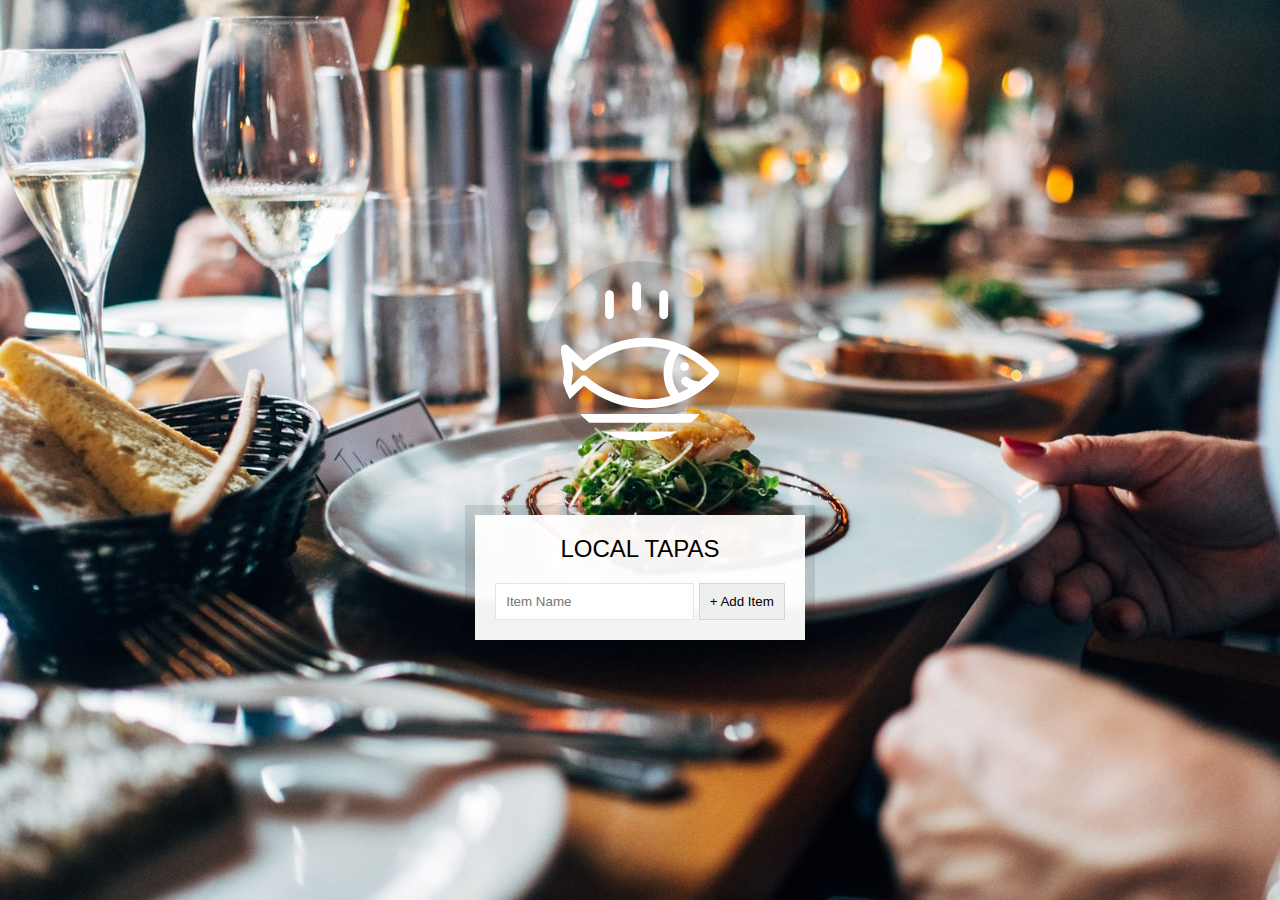
<file: 12 - LocalStorage/index.html>
<!DOCTYPE html>
<html lang="en">
<head>
  <meta charset="UTF-8">
  <title>LocalStorage</title>
  <link rel="stylesheet" href="style.css">
  <link rel="icon" href="https://fav.farm/🔥" />
</head>
<body>
  <!--
      Fish SVG Cred:
      https://thenounproject.com/search/?q=fish&i=589236
   -->

   <svg xmlns="http://www.w3.org/2000/svg" xmlns:xlink="http://www.w3.org/1999/xlink" version="1.1" x="0px" y="0px" viewBox="0 0 512 512" enable-background="new 0 0 512 512" xml:space="preserve"><g><path d="M495.9,425.3H16.1c-5.2,0-10.1,2.9-12.5,7.6c-2.4,4.7-2.1,10.3,0.9,14.6l39,56.4c2.6,3.8,7,6.1,11.6,6.1h401.7   c4.6,0,9-2.3,11.6-6.1l39-56.4c3-4.3,3.3-9.9,0.9-14.6C506,428.2,501.1,425.3,495.9,425.3z M449.4,481.8H62.6L43,453.6H469   L449.4,481.8z"/><path d="M158.3,122c7.8,0,14.1-6.3,14.1-14.1V43.4c0-7.8-6.3-14.1-14.1-14.1c-7.8,0-14.1,6.3-14.1,14.1v64.5   C144.2,115.7,150.5,122,158.3,122z"/><path d="M245.1,94.7c7.8,0,14.1-6.3,14.1-14.1V16.1c0-7.8-6.3-14.1-14.1-14.1C237.3,2,231,8.3,231,16.1v64.5   C231,88.4,237.3,94.7,245.1,94.7z"/><path d="M331.9,122c7.8,0,14.1-6.3,14.1-14.1V43.4c0-7.8-6.3-14.1-14.1-14.1s-14.1,6.3-14.1,14.1v64.5   C317.8,115.7,324.1,122,331.9,122z"/><path d="M9.6,385.2c5.3,2.8,11.8,1.9,16.2-2.2l50.6-47.7c56.7,46.5,126.6,71.9,198.3,71.9c0,0,0,0,0,0   c87.5,0,169.7-36.6,231.4-103.2c5-5.4,5-13.8,0-19.2c-61.8-66.5-144-103.2-231.4-103.2c-72,0-142.2,25.6-199,72.5l-50-47.1   c-4.4-4.1-10.9-5-16.2-2.2c-5.3,2.8-8.3,8.7-7.4,14.6l11.6,75L2.2,370.6C1.3,376.5,4.2,382.4,9.6,385.2z M380.9,230.8   c34.9,14.3,67.2,35.7,95.3,63.6c-10.1,10-20.8,19.2-31.9,27.5c-22.4-3.3-29.6-8.8-30.7-9.7c-4-5.7-11.8-7.7-18.1-4.4   c-6.9,3.6-9.5,12.2-5.9,19.1c1.9,3.5,7.3,10.3,22.4,16c-10.1,5.7-20.5,10.7-31.1,15.1C352.4,320.2,352.4,268.6,380.9,230.8z    M36.3,255.6l29.4,27.7c5.3,5,13.6,5.1,19.1,0.3c53.2-47.6,120.7-73.7,190-73.7c26.9,0,53.2,3.9,78.5,11.3   c-29.3,44.6-29.3,102,0,146.6c-25.3,7.4-51.6,11.3-78.5,11.3c-69,0-136.3-26-189.4-73.2c-2.7-2.4-13.4-6.3-19.1,0.3l-30.1,28.3   l5.7-40C42.2,293,36.3,255.6,36.3,255.6z"/><circle cx="398.8" cy="273.8" r="14.1"/></g></svg>

  <div class="wrapper">
    <h2>LOCAL TAPAS</h2>
    <p></p>
    <ul class="plates">
      <li>Loading Tapas...</li>
    </ul>
    <form class="add-items">
      <input type="text" name="item" placeholder="Item Name" required>
      <input type="submit" value="+ Add Item">
    </form>
  </div>


<script src="./main.js"></script>

</body>
</html>
</file>
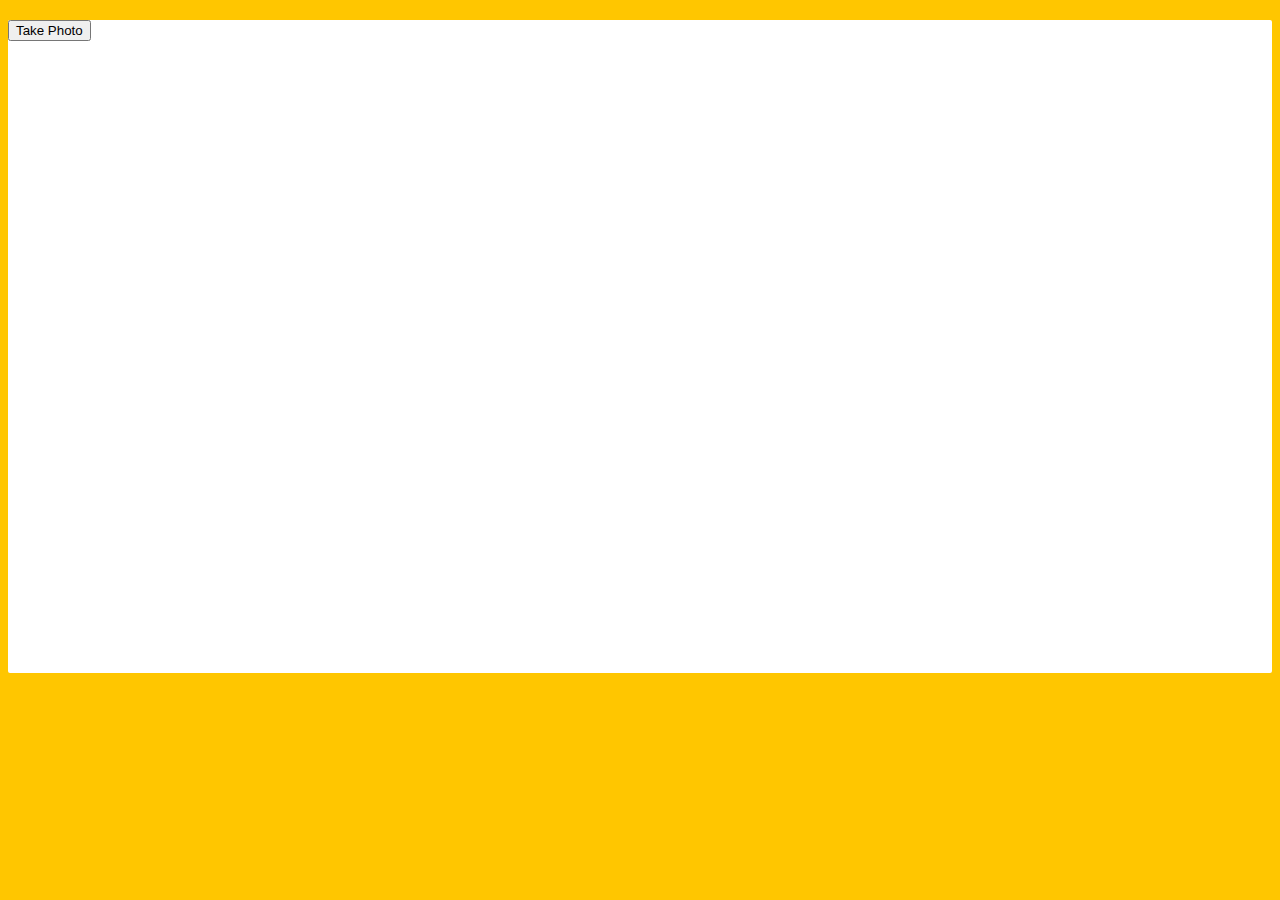
<file: 14 - Webcam _fun/index.html>
<!DOCTYPE html>
<html lang="en">
<head>
  <meta charset="UTF-8">
  <title>Get User Media Code Along!</title>
  <link rel="stylesheet" href="style.css">
  <link rel="icon" href="https://fav.farm/🔥" />
</head>
<body>

  <div class="photobooth">
    <div class="controls">
      <button onClick="takePhoto()">Take Photo</button>
      <!-- <div class="rgb">
        <label for="rmin">Red Min:</label>
        <input type="range" min=0 max=255 name="rmin">
        <label for="rmax">Red Max:</label>
        <input type="range" min=0 max=255 name="rmax">

        <br>

        <label for="gmin">Green Min:</label>
        <input type="range" min=0 max=255 name="gmin">
        <label for="gmax">Green Max:</label>
        <input type="range" min=0 max=255 name="gmax">

        <br>

        <label for="bmin">Blue Min:</label>
        <input type="range" min=0 max=255 name="bmin">
        <label for="bmax">Blue Max:</label>
        <input type="range" min=0 max=255 name="bmax">
      </div> -->
    </div>

    <canvas class="photo"></canvas>
    <video class="player"></video>
    <div class="strip"></div>
  </div>

  <audio class="snap" src="./snap.mp3" hidden></audio>

  <script src="scripts.js"></script>

</body>
</html>
</file>
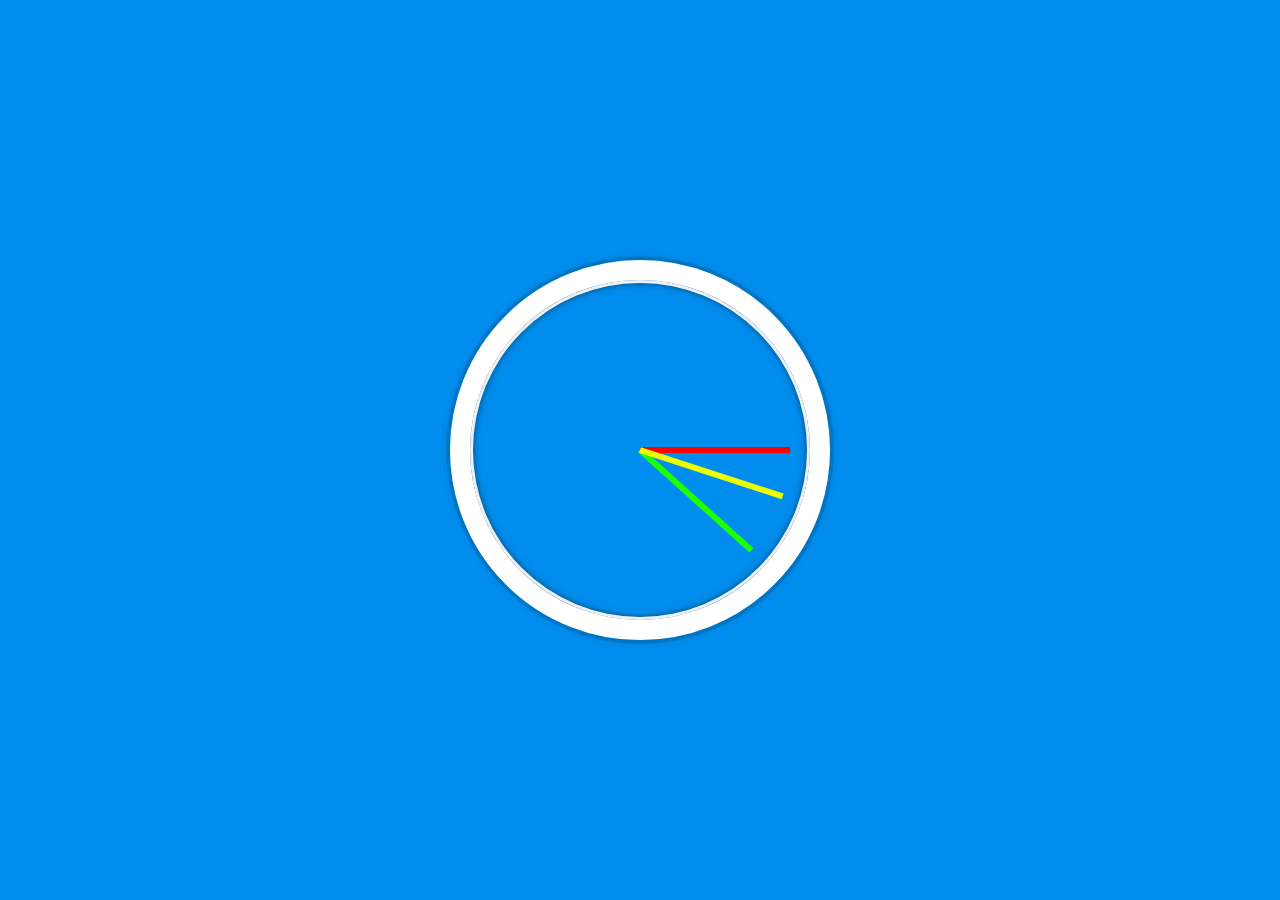
<file: 02 - Clock/index-START.html>
<!DOCTYPE html>
<html lang="en">
  <head>
    <meta charset="UTF-8" />
    <title>JS + CSS Clock</title>
    <link rel="icon" href="https://fav.farm/🔥" />
  </head>
  <body>
    <div class="clock">
      <div class="clock-face">
        <div class="hand hour-hand"></div>
        <div class="hand min-hand"></div>
        <div class="hand second-hand"></div>
      </div>
    </div>

    <style>
      html {
        background: #018ded url(https://unsplash.it/1500/1000?image=881&blur=5);
        background-size: cover;
        font-family: "helvetica neue";
        text-align: center;
        font-size: 10px;
      }

      body {
        margin: 0;
        font-size: 2rem;
        display: flex;
        flex: 1;
        min-height: 100vh;
        align-items: center;
      }

      .clock {
        width: 30rem;
        height: 30rem;
        border: 20px solid white;
        border-radius: 50%;
        margin: 50px auto;
        position: relative;
        padding: 2rem;
        box-shadow: 0 0 0 4px rgba(0, 0, 0, 0.1), inset 0 0 0 3px #efefef,
          inset 0 0 10px black, 0 0 10px rgba(0, 0, 0, 0.2);
      }

      .clock-face {
        position: relative;
        width: 100%;
        height: 100%;
        transform: translateY(
          -3px
        ); /* account for the height of the clock hands */
      }
      .hand {
        width: 50%;
        height: 6px;
        background: black;
        position: absolute;
        top: 50%;
        transform-origin: right;
        transform: rotate(90deg);
        transition: all 0.5s;
        transition-timing-function: ease-in-out;
      }
      .hour-hand {
        background: red;
      }
      .min-hand {
        background: rgb(30, 255, 0);
      }
      .second-hand {
        background: rgb(238, 255, 0);
      }
    </style>

    <script>
      const secondHand = document.querySelector(".second-hand");
      const minsHand = document.querySelector(".min-hand");
      const hourHand = document.querySelector(".hour-hand");

      function getDate() {
        const now = new Date();

        const seconds = now.getSeconds();
        const secondsDeg = (seconds / 60) * 360 + 90;
        secondHand.style.transform = `rotate(${secondsDeg}deg)`;

        const mins = now.getMinutes();
        const minsDeg = (mins / 60) * 360 + 90;
        minsHand.style.transform = `rotate(${minsDeg}deg)`;

        const hour = now.getHours();
        const hourDeg = (hour / 12) * 360 + 90;
        hourHand.style.transform = `rotate(${hourDeg}deg)`;
      }

      setInterval(getDate, 1000);

      getDate();
    </script>
  </body>
</html>
</file>
<file: Home/style.css>
:root {
  --background: hsl(0, 0%, 7%);
  --white: hsl(0, 0%, 98%);
  --fonts: "Poppins", sans-serif;
}

* {
  padding: 0;
  margin: 0;
  box-sizing: border-box;
}

body {
  background-color: var(--background);
  color: var(--white);
  font-family: var(--fonts);
}

main {
  max-width: 1000px;
  margin: 30px 20px;
  margin-inline: auto;
  padding: 30px;
  background: hsl(240, 2%, 12%);
  border: 1px solid hsl(0, 0%, 22%);
  border-radius: 20px;
  box-shadow: 0 24px 80px hsla(0, 0%, 0%, 0.25);
}

header > h1 {
  padding-bottom: 20px;
  margin-bottom: 30px;
  font-weight: 600;
  position: relative;
  font-size: 31px;
}

header > h1::after {
  content: "";
  position: absolute;
  bottom: 0;
  left: 0;
  width: 30px;
  height: 3px;
  background: linear-gradient(to right, hsl(45, 100%, 72%), hsl(35, 100%, 68%));
  border-radius: 3px;
  width: 50px;
  height: 5px;
}

.projects {
  display: grid;
  grid-template-columns: repeat(3, 1fr);
  gap: 50px;
  margin-bottom: 10px;
  animation: fade 0.5s ease backwards;
}

li {
  list-style: none;
}
a {
  text-decoration: none;
  width: 100%;
}

figure {
  position: relative;
  width: 100%;
  height: auto;
  border-radius: 10px;
  overflow: hidden;
  margin-bottom: 15px;
  animation: fade 0.5s ease backwards;
}
figure::before {
  content: "";
  position: absolute;
  top: 0;
  left: 0;
  width: 100%;
  height: 100%;
  background: transparent;
  z-index: 1;
}

.project-icon {
  display: none;
}

figure img {
  width: 100%;
  padding-top: 3px;
  object-fit: cover;
  scale: 1.6;
  transition: 0.3s;
}

figure:hover img {
  transform: scale(1.1);
}

.project-icon svg path {
  stroke: hsl(45, 100%, 72%);
}
.project-icon svg circle {
  stroke: hsl(45, 100%, 72%);
}
figure:hover .project-icon {
  display: block;
  position: absolute;
  top: 50%;
  left: 50%;
  transform: translate(-50%, -50%);
  background: hsla(0, 0%, 22%, 1);
  padding: 10px;
  border-radius: 12px;
  z-index: 1;
}
.project-icon svg {
  width: 25px;
  display: block;
}

h2 {
  color: hsla(46, 0%, 90%, 0.9);
  font-size: 14px;
  font-weight: 200;
  line-height: 1.3;
  font-family: var(--fonts);
  margin-left: 10px;
}

figure:hover ~ h2 {
  color: hsl(45, 100%, 72%);
}

@media (max-width: 1000px) {
  main {
    max-width: 90%;
  }
  .projects {
    grid-template-columns: repeat(2, 1fr);
    gap: 20px;
    margin-bottom: 10px;
  }
}

@media (max-width: 650px) {
  main {
    max-width: 90%;
  }
  .projects {
    grid-template-columns: 1fr;
  }
}

@keyframes fade {
  0% {
    opacity: 0;
  }

  100% {
    opacity: 1;
  }
}
</file>
<file: 01 - Drum_Kit/Style/style.css>
html {
  font-size: 10px;
  background: url('./background.jpg') bottom center;
  background-size: cover;
}

body,html {
  margin: 0;
  padding: 0;
  font-family: sans-serif;
}

.keys {
  display: flex;
  flex: 1;
  min-height: 100vh;
  align-items: center;
  justify-content: center;
}

.key {
  border: .4rem solid black;
  border-radius: .5rem;
  margin: 1rem;
  font-size: 1.5rem;
  padding: 1rem .5rem;
  transition: all .07s ease;
  width: 10rem;
  text-align: center;
  color: white;
  background: rgba(0,0,0,0.4);
  text-shadow: 0 0 .5rem black;
}

.playing {
  transform: scale(1.1);
  border-color: #ffc600;
  box-shadow: 0 0 1rem #ffc600;
}

kbd {
  display: block;
  font-size: 4rem;
}

.sound {
  font-size: 1.2rem;
  text-transform: uppercase;
  letter-spacing: .1rem;
  color: #ffc600;
}
</file>
<file: 06 - AJAX_ Search/style.css>
html {
  box-sizing: border-box;
  background: #ffc600;
  font-family: "helvetica neue";
  font-size: 20px;
  font-weight: 200;
}

*,
*:before,
*:after {
  box-sizing: inherit;
}

input {
  width: 100%;
  padding: 20px;
}

.search-form {
  max-width: 400px;
  margin: 50px auto;
}

input.search {
  margin: 0;
  text-align: center;
  outline: 0;
  border: 10px solid #f7f7f7;
  width: 120%;
  left: -10%;
  position: relative;
  top: 10px;
  z-index: 2;
  border-radius: 300px;
  font-size: 40px;
  box-shadow: 0 0 5px rgba(0, 0, 0, 0.12), inset 0 0 2px rgba(0, 0, 0, 0.19);
}

.suggestions {
  margin: 0;
  padding: 0;
  position: relative;
  /*perspective: 20px;*/
}

.suggestions li {
  background: white;
  list-style: none;
  border-bottom: 1px solid #d8d8d8;
  box-shadow: 0 0 10px rgba(0, 0, 0, 0.14);
  margin: 0;
  padding: 20px;
  transition: background 0.2s;
  display: flex;
  justify-content: space-between;
  text-transform: capitalize;
}

.suggestions li:nth-child(even) {
  transform: perspective(100px) rotateX(3deg) translateY(2px) scale(1.001);
  background: linear-gradient(to bottom, #ffffff 0%, #efefef 100%);
}

.suggestions li:nth-child(odd) {
  transform: perspective(100px) rotateX(-3deg) translateY(3px);
  background: linear-gradient(to top, #ffffff 0%, #efefef 100%);
}

span.population {
  font-size: 15px;
}

.hl {
  background: #ffc600;
}
</file>
<file: 12 - LocalStorage/style.css>
html {
  box-sizing: border-box;
  background: url("oh-la-la.jpeg") center no-repeat;
  background-size: cover;
  min-height: 100vh;
  display: flex;
  justify-content: center;
  align-items: center;
  text-align: center;
  font-family: Futura, "Trebuchet MS", Arial, sans-serif;
}

*,
*:before,
*:after {
  box-sizing: inherit;
}

svg {
  fill: white;
  background: rgba(0, 0, 0, 0.1);
  padding: 20px;
  border-radius: 50%;
  width: 200px;
  margin-bottom: 50px;
}

.wrapper {
  padding: 20px;
  max-width: 350px;
  background: rgba(255, 255, 255, 0.95);
  box-shadow: 0 0 0 10px rgba(0, 0, 0, 0.1);
}

h2 {
  text-align: center;
  margin: 0;
  font-weight: 200;
}

.plates {
  margin: 0;
  padding: 0;
  text-align: left;
  list-style: none;
}

.plates li {
  border-bottom: 1px solid rgba(0, 0, 0, 0.2);
  padding: 10px 0;
  font-weight: 100;
  display: flex;
}

.plates label {
  flex: 1;
  cursor: pointer;
}

.plates input {
  display: none;
}

.plates input + label:before {
  content: "⬜️";
  margin-right: 10px;
}

.plates input:checked + label:before {
  content: "🌮";
}

.add-items {
  margin-top: 20px;
}

.add-items input {
  padding: 10px;
  outline: 0;
  border: 1px solid rgba(0, 0, 0, 0.1);
}
</file>
<file: 14 - Webcam _fun/style.css>
html {
  box-sizing: border-box;
}

*, *:before, *:after {
  box-sizing: inherit;
}

html {
  font-size: 10px;
  background: #ffc600;
}

.photobooth {
  background: white;
  max-width: 150rem;
  margin: 2rem auto;
  border-radius: 2px;
}

/*clearfix*/
.photobooth:after {
  content: '';
  display: block;
  clear: both;
}

.photo {
  width: 100%;
  float: left;
}

.player {
  position: absolute;
  top: 20px;
  right: 20px;
  width:200px;
}

/*
  Strip!
*/

.strip {
  padding: 2rem;
}

.strip img {
  width: 100px;
  overflow-x: scroll;
  padding: 0.8rem 0.8rem 2.5rem 0.8rem;
  box-shadow: 0 0 3px rgba(0,0,0,0.2);
  background: white;
}

.strip a:nth-child(5n+1) img { transform: rotate(10deg); }
.strip a:nth-child(5n+2) img { transform: rotate(-2deg); }
.strip a:nth-child(5n+3) img { transform: rotate(8deg); }
.strip a:nth-child(5n+4) img { transform: rotate(-11deg); }
.strip a:nth-child(5n+5) img { transform: rotate(12deg); }
</file>
